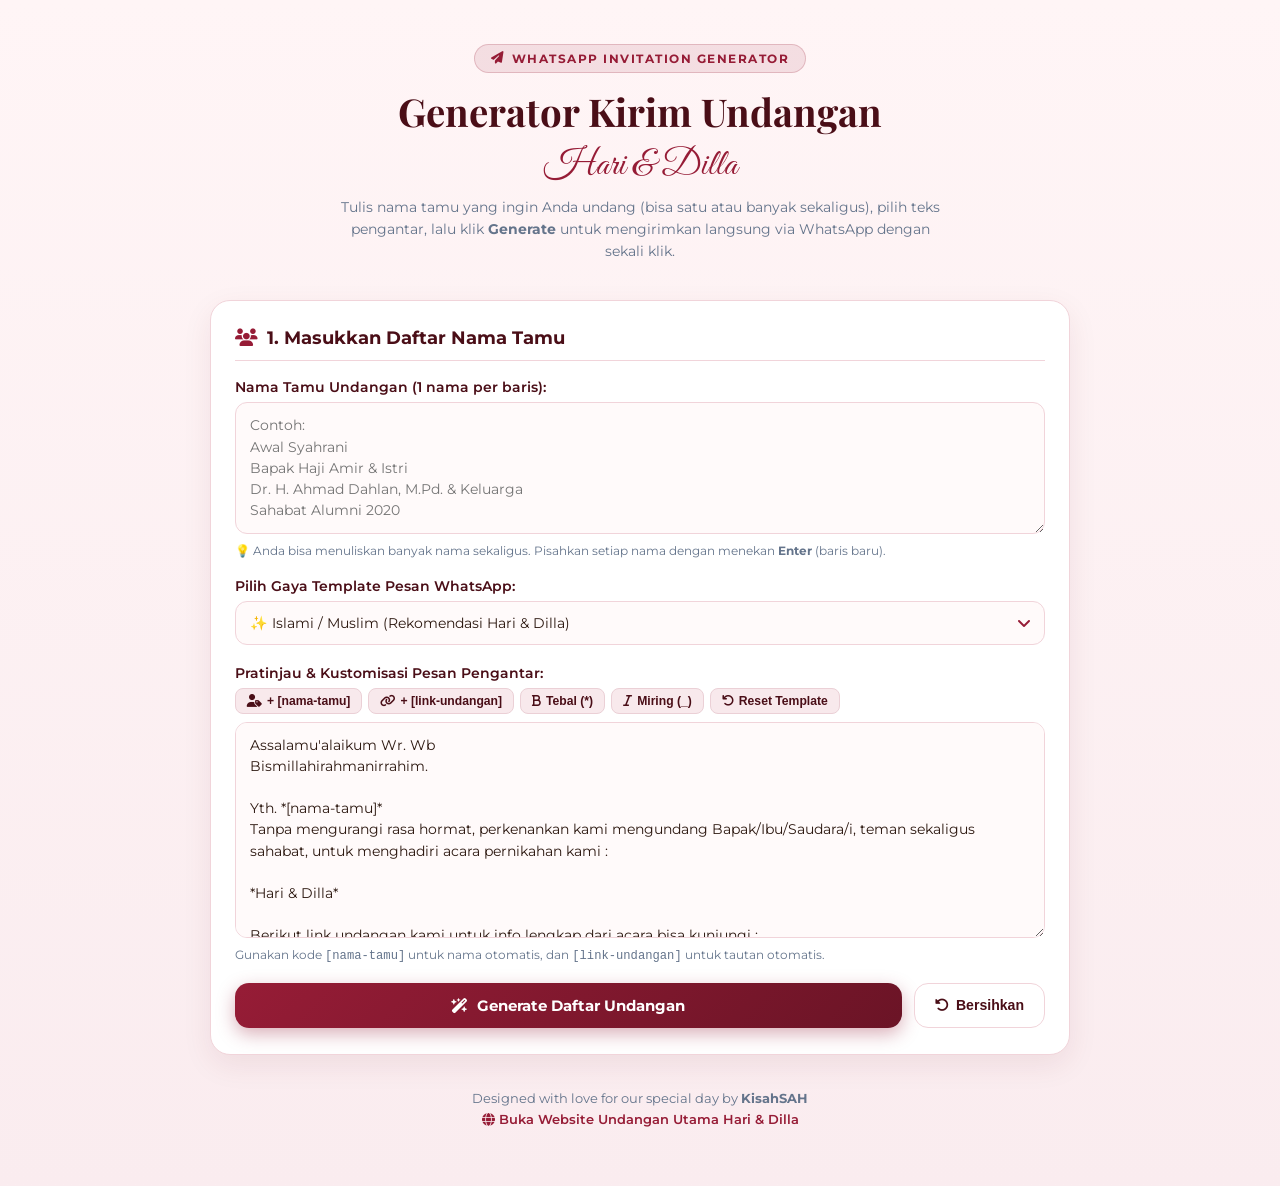
<file: kirim-undangan/index.html>
<!DOCTYPE html>
<html lang="id">

<head>
    <meta charset="UTF-8">
    <meta name="viewport" content="width=device-width, initial-scale=1.0, maximum-scale=5.0">
    <meta name="theme-color" content="#961c36">
    <title>Generator Kirim Undangan - Hari & Dilla</title>

    <!-- Open Graph Meta Tags -->
    <meta property="og:locale" content="id_ID">
    <meta property="og:type" content="article">
    <meta property="og:title" content="Kirim Undangan - Hari &amp; Dilla">
    <meta property="og:description" content="Dashboard Kirim Undangan Pernikahan Hari &amp; Dilla.">
    <meta property="og:image" content="https://wedding-hari-dilla.vercel.app/assets/images/og-preview.jpg">
    <meta property="og:image:width" content="1068">
    <meta property="og:image:height" content="1600">
    <meta property="og:image:type" content="image/jpeg">

    <!-- Google Fonts -->
    <link rel="preconnect" href="https://fonts.googleapis.com">
    <link rel="preconnect" href="https://fonts.gstatic.com" crossorigin>
    <link
        href="https://fonts.googleapis.com/css2?family=Cinzel:wght@600;700&family=Great+Vibes&family=Montserrat:wght@400;500;600;700;800&family=Playfair+Display:ital,wght@0,600;0,700;1,400&display=swap"
        rel="stylesheet">

    <!-- Font Awesome Icons -->
    <link rel="stylesheet" href="https://cdnjs.cloudflare.com/ajax/libs/font-awesome/6.5.1/css/all.min.css">

    <style>
        :root {
            --color-primary: #961c36;
            --color-primary-dark: #6b1426;
            --color-deep-maroon: #4a0e17;
            --color-gold: #d4af37;
            --color-gold-light: #f7e7ce;
            --color-bg: #fff8f8;
            --color-card-bg: #ffffff;
            --color-text-main: #2c1810;
            --color-text-muted: #64748b;
            --color-border: #f1d4da;
            --shadow-soft: 0 10px 30px rgba(107, 20, 38, 0.08);
            --shadow-hover: 0 14px 35px rgba(107, 20, 38, 0.16);
        }

        * {
            box-sizing: border-box;
            margin: 0;
            padding: 0;
            -webkit-tap-highlight-color: transparent;
        }

        body {
            font-family: 'Montserrat', sans-serif;
            background: linear-gradient(180deg, #fff5f6 0%, #faecef 100%);
            color: var(--color-text-main);
            min-height: 100vh;
            padding: 24px 16px 60px;
        }

        .container {
            max-width: 860px;
            margin: 0 auto;
        }

        /* Header Section */
        .generator-header {
            text-align: center;
            margin-bottom: 28px;
            padding: 20px 16px 10px;
        }

        .badge-pill {
            display: inline-flex;
            align-items: center;
            gap: 7px;
            background: rgba(150, 28, 54, 0.1);
            color: var(--color-primary);
            font-size: 0.78rem;
            font-weight: 700;
            letter-spacing: 1.5px;
            text-transform: uppercase;
            padding: 6px 16px;
            border-radius: 50px;
            border: 1px solid rgba(150, 28, 54, 0.2);
            margin-bottom: 12px;
        }

        .generator-title {
            font-family: 'Playfair Display', serif;
            font-size: clamp(1.8rem, 4.5vw, 2.4rem);
            color: var(--color-deep-maroon);
            margin-bottom: 6px;
        }

        .generator-subtitle {
            font-family: 'Great Vibes', cursive;
            font-size: clamp(1.8rem, 4vw, 2.3rem);
            color: var(--color-primary);
            margin-bottom: 8px;
        }

        .generator-desc {
            font-size: 0.88rem;
            color: var(--color-text-muted);
            max-width: 600px;
            margin: 0 auto;
            line-height: 1.55;
        }

        /* Card Form */
        .card {
            background: var(--color-card-bg);
            border-radius: 20px;
            padding: 26px 24px;
            box-shadow: var(--shadow-soft);
            border: 1px solid var(--color-border);
            margin-bottom: 24px;
        }

        .card-title {
            font-size: 1.12rem;
            font-weight: 700;
            color: var(--color-deep-maroon);
            display: flex;
            align-items: center;
            gap: 10px;
            margin-bottom: 18px;
            padding-bottom: 12px;
            border-bottom: 1px solid var(--color-border);
        }

        .card-title i {
            color: var(--color-primary);
        }

        .form-group {
            margin-bottom: 20px;
        }

        .form-label {
            display: block;
            font-size: 0.86rem;
            font-weight: 600;
            color: var(--color-deep-maroon);
            margin-bottom: 7px;
        }

        .form-hint {
            font-size: 0.76rem;
            color: var(--color-text-muted);
            margin-top: 5px;
        }

        .form-control {
            width: 100%;
            padding: 12px 14px;
            border: 1.5px solid var(--color-border);
            border-radius: 12px;
            font-family: 'Montserrat', sans-serif;
            font-size: 0.88rem;
            color: var(--color-text-main);
            background: #fffafa;
            transition: all 0.25s ease;
            outline: none;
        }

        .form-control:focus {
            border-color: var(--color-primary);
            background: #ffffff;
            box-shadow: 0 0 0 3px rgba(150, 28, 54, 0.12);
        }

        textarea.form-control {
            resize: vertical;
            min-height: 110px;
            line-height: 1.5;
        }

        /* Formatting Toolbar */
        .formatting-toolbar {
            display: flex;
            flex-wrap: wrap;
            gap: 6px;
            margin-bottom: 8px;
        }

        .btn-format {
            background: #f8e9ec;
            color: var(--color-deep-maroon);
            border: 1px solid #ebd0d6;
            padding: 5px 11px;
            border-radius: 8px;
            font-size: 0.76rem;
            font-weight: 600;
            cursor: pointer;
            transition: all 0.2s;
            display: inline-flex;
            align-items: center;
            gap: 5px;
        }

        .btn-format:hover {
            background: var(--color-primary);
            color: #ffffff;
            border-color: var(--color-primary);
        }

        .select-wrapper {
            position: relative;
        }

        .select-wrapper select {
            appearance: none;
            cursor: pointer;
            padding-right: 36px;
        }

        .select-wrapper::after {
            content: '\f107';
            font-family: 'Font Awesome 6 Free';
            font-weight: 900;
            position: absolute;
            right: 14px;
            top: 50%;
            transform: translateY(-50%);
            color: var(--color-primary);
            pointer-events: none;
        }

        /* Action Buttons */
        .btn-group-actions {
            display: flex;
            flex-wrap: wrap;
            gap: 12px;
            margin-top: 10px;
        }

        .btn-main {
            background: linear-gradient(135deg, var(--color-primary) 0%, var(--color-primary-dark) 100%);
            color: #ffffff;
            border: none;
            padding: 13px 26px;
            border-radius: 14px;
            font-size: 0.94rem;
            font-weight: 700;
            font-family: 'Montserrat', sans-serif;
            cursor: pointer;
            display: inline-flex;
            align-items: center;
            justify-content: center;
            gap: 9px;
            box-shadow: 0 6px 18px rgba(150, 28, 54, 0.35);
            transition: all 0.25s ease;
            flex: 1;
            min-width: 200px;
        }

        .btn-main:hover {
            transform: translateY(-2px);
            box-shadow: 0 8px 24px rgba(150, 28, 54, 0.45);
        }

        .btn-main:active {
            transform: translateY(1px);
        }

        .btn-secondary {
            background: #ffffff;
            color: var(--color-deep-maroon);
            border: 1.5px solid var(--color-border);
            padding: 13px 20px;
            border-radius: 14px;
            font-size: 0.88rem;
            font-weight: 600;
            cursor: pointer;
            display: inline-flex;
            align-items: center;
            justify-content: center;
            gap: 7px;
            transition: all 0.2s;
        }

        .btn-secondary:hover {
            background: #fff0f3;
            border-color: var(--color-primary);
        }

        /* Results Section */
        .results-header-bar {
            display: flex;
            align-items: center;
            justify-content: space-between;
            flex-wrap: wrap;
            gap: 12px;
            margin-bottom: 16px;
            padding-bottom: 12px;
            border-bottom: 1px solid var(--color-border);
        }

        .results-count {
            font-size: 0.92rem;
            font-weight: 700;
            color: var(--color-deep-maroon);
        }

        .search-box {
            position: relative;
            max-width: 240px;
            width: 100%;
        }

        .search-box input {
            width: 100%;
            padding: 8px 12px 8px 32px;
            border: 1px solid var(--color-border);
            border-radius: 10px;
            font-size: 0.8rem;
            outline: none;
            background: #fff;
        }

        .search-box i {
            position: absolute;
            left: 10px;
            top: 50%;
            transform: translateY(-50%);
            color: var(--color-text-muted);
            font-size: 0.78rem;
        }

        /* Guest Cards List */
        .guest-items-list {
            display: flex;
            flex-direction: column;
            gap: 12px;
        }

        .guest-item-card {
            background: #ffffff;
            border: 1.5px solid var(--color-border);
            border-radius: 14px;
            padding: 14px 16px;
            display: flex;
            align-items: center;
            justify-content: space-between;
            flex-wrap: wrap;
            gap: 12px;
            transition: all 0.25s ease;
        }

        .guest-item-card:hover {
            border-color: var(--color-primary);
            box-shadow: 0 4px 16px rgba(107, 20, 38, 0.08);
            transform: translateY(-1px);
        }

        .guest-item-card.is-sent {
            background: #f6fff9;
            border-color: #bbf7d0;
        }

        .guest-info {
            flex: 1;
            min-width: 220px;
        }

        .guest-name-title {
            font-size: 0.98rem;
            font-weight: 700;
            color: var(--color-deep-maroon);
            margin-bottom: 4px;
            display: flex;
            align-items: center;
            gap: 8px;
        }

        .badge-sent {
            display: inline-flex;
            align-items: center;
            gap: 4px;
            font-size: 0.68rem;
            background: #22c55e;
            color: #ffffff;
            padding: 2px 8px;
            border-radius: 10px;
            font-weight: 600;
        }

        .guest-link-preview {
            font-size: 0.76rem;
            color: var(--color-text-muted);
            word-break: break-all;
            background: #faf5f6;
            padding: 4px 8px;
            border-radius: 6px;
            display: inline-block;
            max-width: 100%;
        }

        /* Action Buttons per Guest */
        .guest-actions {
            display: flex;
            align-items: center;
            gap: 7px;
            flex-wrap: wrap;
        }

        .btn-act {
            padding: 8px 13px;
            border-radius: 10px;
            font-size: 0.8rem;
            font-weight: 600;
            text-decoration: none;
            display: inline-flex;
            align-items: center;
            gap: 6px;
            cursor: pointer;
            border: none;
            transition: all 0.2s;
        }

        .btn-act-wa {
            background: #25d366;
            color: #ffffff;
            box-shadow: 0 3px 10px rgba(37, 211, 102, 0.3);
        }

        .btn-act-wa:hover {
            background: #1ebc59;
            transform: translateY(-2px);
            color: #ffffff;
        }

        .btn-act-copy {
            background: #f1f5f9;
            color: #334155;
            border: 1px solid #cbd5e1;
        }

        .btn-act-copy:hover {
            background: #e2e8f0;
            color: #0f172a;
        }

        .btn-act-open {
            background: #fdf2f4;
            color: var(--color-primary);
            border: 1px solid var(--color-border);
        }

        .btn-act-open:hover {
            background: var(--color-primary);
            color: #ffffff;
        }

        .btn-act-del {
            background: transparent;
            color: #94a3b8;
            padding: 8px 10px;
        }

        .btn-act-del:hover {
            color: #ef4444;
            background: #fee2e2;
        }

        /* Toast Notification */
        .toast {
            position: fixed;
            bottom: 24px;
            left: 50%;
            transform: translateX(-50%) translateY(100px);
            background: #1e293b;
            color: #ffffff;
            padding: 12px 24px;
            border-radius: 30px;
            font-size: 0.88rem;
            font-weight: 600;
            box-shadow: 0 10px 30px rgba(0, 0, 0, 0.25);
            z-index: 9999;
            opacity: 0;
            transition: all 0.3s cubic-bezier(0.175, 0.885, 0.32, 1.275);
            display: flex;
            align-items: center;
            gap: 8px;
            pointer-events: none;
        }

        .toast.show {
            transform: translateX(-50%) translateY(0);
            opacity: 1;
        }

        .toast i {
            color: #22c55e;
        }

        /* Empty State */
        .empty-state {
            text-align: center;
            padding: 40px 20px;
            color: var(--color-text-muted);
        }

        .empty-state i {
            font-size: 3rem;
            color: #e2c0c7;
            margin-bottom: 12px;
        }

        .empty-state p {
            font-size: 0.9rem;
        }

        /* Footer */
        .generator-footer {
            text-align: center;
            margin-top: 36px;
            font-size: 0.8rem;
            color: var(--color-text-muted);
        }

        .generator-footer a {
            color: var(--color-primary);
            text-decoration: none;
            font-weight: 600;
        }

        @media (max-width: 600px) {
            .guest-item-card {
                flex-direction: column;
                align-items: stretch;
            }

            .guest-actions {
                justify-content: stretch;
            }

            .btn-act {
                flex: 1;
                justify-content: center;
            }

            .btn-act-del {
                flex: none;
            }
        }
    </style>
</head>

<body>

    <div class="container">

        <!-- Header -->
        <header class="generator-header">
            <div class="badge-pill">
                <i class="fa-solid fa-paper-plane"></i> WhatsApp Invitation Generator
            </div>
            <h1 class="generator-title">Generator Kirim Undangan</h1>
            <div class="generator-subtitle">Hari &amp; Dilla</div>
            <p class="generator-desc">
                Tulis nama tamu yang ingin Anda undang (bisa satu atau banyak sekaligus), pilih teks pengantar, lalu klik
                <strong>Generate</strong> untuk mengirimkan langsung via WhatsApp dengan sekali klik.
            </p>
        </header>

        <!-- Form Generator -->
        <div class="card">
            <h2 class="card-title">
                <i class="fa-solid fa-users"></i> 1. Masukkan Daftar Nama Tamu
            </h2>

            <div class="form-group">
                <label for="namaTamuInput" class="form-label">Nama Tamu Undangan (1 nama per baris):</label>
                <textarea id="namaTamuInput" class="form-control" rows="5"
                    placeholder="Contoh:&#10;Awal Syahrani&#10;Bapak Haji Amir & Istri&#10;Dr. H. Ahmad Dahlan, M.Pd. & Keluarga&#10;Sahabat Alumni 2020"></textarea>
                <div class="form-hint">
                    💡 Anda bisa menuliskan banyak nama sekaligus. Pisahkan setiap nama dengan menekan <strong>Enter</strong> (baris baru).
                </div>
            </div>

            <div class="form-group">
                <label for="teksPengantarSelect" class="form-label">Pilih Gaya Template Pesan WhatsApp:</label>
                <div class="select-wrapper">
                    <select id="teksPengantarSelect" class="form-control">
                        <option value="muslim" selected>✨ Islami / Muslim (Rekomendasi Hari &amp; Dilla)</option>
                        <option value="formal">👔 Formal / Resmi (Bahasa Baku)</option>
                        <option value="santai">🎉 Santai / Teman &amp; Sahabat</option>
                    </select>
                </div>
            </div>

            <div class="form-group">
                <label for="teksPengantarPreview" class="form-label">Pratinjau &amp; Kustomisasi Pesan Pengantar:</label>

                <!-- Formatting Toolbar -->
                <div class="formatting-toolbar">
                    <button type="button" class="btn-format" onclick="insertPlaceholder('[nama-tamu]')">
                        <i class="fa-solid fa-user-tag"></i> + [nama-tamu]
                    </button>
                    <button type="button" class="btn-format" onclick="insertPlaceholder('[link-undangan]')">
                        <i class="fa-solid fa-link"></i> + [link-undangan]
                    </button>
                    <button type="button" class="btn-format" onclick="formatSelection('*')">
                        <i class="fa-solid fa-bold"></i> Tebal (*)
                    </button>
                    <button type="button" class="btn-format" onclick="formatSelection('_')">
                        <i class="fa-solid fa-italic"></i> Miring (_)
                    </button>
                    <button type="button" class="btn-format" onclick="resetCurrentTemplate()" title="Kembalikan teks ke bawaan template">
                        <i class="fa-solid fa-arrow-rotate-left"></i> Reset Template
                    </button>
                </div>

                <textarea id="teksPengantarPreview" class="form-control" rows="9"></textarea>
                <div class="form-hint">
                    Gunakan kode <code>[nama-tamu]</code> untuk nama otomatis, dan <code>[link-undangan]</code> untuk tautan otomatis.
                </div>
            </div>

            <div class="btn-group-actions">
                <button type="button" class="btn-main" id="btnGenerate">
                    <i class="fa-solid fa-wand-magic-sparkles"></i> Generate Daftar Undangan
                </button>
                <button type="button" class="btn-secondary" id="btnReset">
                    <i class="fa-solid fa-rotate-left"></i> Bersihkan
                </button>
            </div>
        </div>

        <!-- Hasil Generator -->
        <div class="card" id="resultsCard" style="display: none;">
            <div class="results-header-bar">
                <div class="results-count">
                    <i class="fa-solid fa-list-check" style="color: var(--color-primary); margin-right: 6px;"></i>
                    Daftar Undangan Siap Kirim (<span id="totalGuestsCount">0</span> Tamu)
                </div>

                <div class="search-box">
                    <i class="fa-solid fa-magnifying-glass"></i>
                    <input type="text" id="searchGuestInput" placeholder="Cari nama tamu...">
                </div>
            </div>

            <!-- Tip WhatsApp Preview -->
            <div style="background: #fdf2f4; border: 1px solid #f9d5dc; border-left: 4px solid var(--color-primary); border-radius: 8px; padding: 12px 16px; margin-bottom: 18px; font-size: 0.84rem; color: #6b1426; line-height: 1.5;">
                <div style="font-weight: 700; margin-bottom: 4px; display: flex; align-items: center; gap: 6px;">
                    <i class="fa-solid fa-lightbulb" style="color: var(--color-gold);"></i> Tips Agar Foto Undangan Muncul di WhatsApp:
                </div>
                Saat tombol <strong>Kirim WA</strong> diklik dan aplikasi WhatsApp terbuka di ponsel, <strong>tunggu 1–2 detik</strong> sampai kartu pratinjau foto pengantin muncul di atas keyboard/pesan, lalu tekan tombol <strong>Kirim</strong>.
            </div>

            <!-- List Daftar Tamu -->
            <div class="guest-items-list" id="guestItemsList">
                <!-- Dirender secara dinamis oleh JavaScript -->
            </div>
        </div>

        <!-- Footer -->
        <footer class="generator-footer">
            <p>Designed with love for our special day by <strong>KisahSAH</strong></p>
            <p style="margin-top: 6px;">
                <a href="index.html" target="_blank"><i class="fa-solid fa-globe"></i> Buka Website Undangan Utama Hari &amp; Dilla</a>
            </p>
        </footer>

    </div>

    <!-- Toast Notification -->
    <div class="toast" id="toastBox">
        <i class="fa-solid fa-circle-check"></i>
        <span id="toastMsg">Teks berhasil disalin!</span>
    </div>

    <script>
        // ====================================================================
        // KONFIGURASI TEMPLATE PESAN WHATSAPP
        // ====================================================================
        const templates = {
            muslim: `Assalamu'alaikum Wr. Wb
Bismillahirahmanirrahim.

Yth. *[nama-tamu]*
Tanpa mengurangi rasa hormat, perkenankan kami mengundang Bapak/Ibu/Saudara/i, teman sekaligus sahabat, untuk menghadiri acara pernikahan kami :

*Hari & Dilla*

Berikut link undangan kami untuk info lengkap dari acara bisa kunjungi :
 
[link-undangan]

Merupakan suatu kebahagiaan bagi kami apabila Bapak/Ibu/Saudara/i berkenan untuk hadir dan memberikan doa restu.
Mohon maaf perihal undangan hanya di bagikan melalui pesan ini. Terima kasih banyak atas perhatiannya.

Wassalamu'alaikum Wr. Wb.
Terima Kasih.`,

            formal: `Kepada Yth.
Bapak/Ibu/Saudara/i *[nama-tamu]*

Dengan segala hormat, kami bermaksud mengundang Anda untuk menghadiri acara pernikahan kami:

*Hari & Dilla*

Untuk informasi lebih lengkap mengenai waktu dan lokasi acara, silakan kunjungi tautan undangan digital kami berikut:

[link-undangan]

Merupakan suatu kehormatan dan kebahagiaan bagi kami apabila Bapak/Ibu/Saudara/i berkenan untuk hadir dan memberikan do'a restu.

Atas perhatiannya kami ucapkan terima kasih.`,

            santai: `Halo *[nama-tamu]*! 👋

Kabar bahagia untuk kita semua! Dengan penuh rasa syukur, kami ingin mengundang kamu untuk hadir di hari pernikahan kami:

💍 *Hari & Dilla*

Detail acara, waktu, dan lokasinya bisa kamu cek langsung di link undangan ini ya:
[link-undangan]

Kehadiran dan doa restumu sangat berarti buat kami. Sampai jumpa di hari bahagia kami! ✨`
        };

        const STORAGE_KEY = 'wedding_generator_guests_v1';
        let currentGuestList = [];

        // DOM Elements
        const selectTemplate = document.getElementById('teksPengantarSelect');
        const previewTextarea = document.getElementById('teksPengantarPreview');
        const inputNamaTamu = document.getElementById('namaTamuInput');
        const btnGenerate = document.getElementById('btnGenerate');
        const btnReset = document.getElementById('btnReset');
        const resultsCard = document.getElementById('resultsCard');
        const guestItemsList = document.getElementById('guestItemsList');
        const totalGuestsCount = document.getElementById('totalGuestsCount');
        const searchGuestInput = document.getElementById('searchGuestInput');
        const toastBox = document.getElementById('toastBox');
        const toastMsg = document.getElementById('toastMsg');

        // Base URL otomatis (apakah localhost atau https://wedding-hari-dilla.vercel.app)
        function getBaseUrl() {
            // Jika ada query param ?base= bisa override
            const params = new URLSearchParams(window.location.search);
            if (params.get('base')) return params.get('base').replace(/\/+$/, '');
            
            // Default base url halaman utama
            const origin = window.location.origin;
            const pathName = window.location.pathname.replace(/\/kirim-undangan.*$/i, '');
            return (origin + pathName).replace(/\/+$/, '');
        }

        // Inisialisasi awal
        document.addEventListener('DOMContentLoaded', () => {
            // Set template awal
            previewTextarea.value = templates.muslim;

            // Load saved guests dari localStorage jika ada
            loadSavedGuests();

            // Event ganti template
            selectTemplate.addEventListener('change', () => {
                const selected = selectTemplate.value;
                if (templates[selected]) {
                    previewTextarea.value = templates[selected];
                }
            });

            // Event generate
            btnGenerate.addEventListener('click', handleGenerate);

            // Event reset
            btnReset.addEventListener('click', handleReset);

            // Event filter pencarian
            searchGuestInput.addEventListener('input', handleSearch);
        });

        // Reset template teks ke bawaan pilihan
        window.resetCurrentTemplate = function () {
            const selected = selectTemplate.value;
            if (templates[selected]) {
                previewTextarea.value = templates[selected];
                showToast('Template teks berhasil dikembalikan ke standar awal.');
            }
        };

        // Generate daftar tamu
        function handleGenerate() {
            const rawInput = inputNamaTamu.value.trim();
            if (!rawInput) {
                alert('Silakan tuliskan setidaknya 1 nama tamu pada kolom input!');
                inputNamaTamu.focus();
                return;
            }

            const lines = rawInput.split(/\r?\n/).map(l => l.trim()).filter(l => l.length > 0);
            if (lines.length === 0) return;

            const templateMsg = previewTextarea.value;
            const baseUrl = getBaseUrl();

            // Tambahkan nama baru ke daftar
            lines.forEach(rawNama => {
                // Bersihkan karakter pembungkus jika pengguna tidak sengaja mengetik kurung
                let nama = rawNama.replace(/^[\[\(\{\<]+/, '').replace(/[\]\)\}\>]+$/, '').trim();
                if (!nama) return;

                // Buat link personal dengan format ?nama=
                // Encode nama untuk URL (karakter & dan spasi didukung penuh)
                const encodedNama = encodeURIComponent(nama).replace(/%20/g, '+');
                const inviteUrl = `${baseUrl}/?nama=${encodedNama}`;

                // Ganti [nama-tamu] dan [link-undangan] secara bersih & menyeluruh
                // Mendukung variasi [nama-tamu], [nama], [[nama-tamu]], dll
                let fullMessage = templateMsg
                    .replace(/\[+ *(?:nama[-_\s]?tamu|nama) *\]+/gi, nama)
                    .replace(/\[+ *(?:link[-_\s]?undangan|link) *\]+/gi, inviteUrl);

                // Cek jika sudah ada
                const existingIndex = currentGuestList.findIndex(g => g.name.toLowerCase() === nama.toLowerCase());
                const guestObj = {
                    id: Date.now() + Math.random().toString(36).substr(2, 5),
                    name: nama,
                    url: inviteUrl,
                    message: fullMessage,
                    isSent: false
                };

                if (existingIndex >= 0) {
                    currentGuestList[existingIndex] = guestObj;
                } else {
                    currentGuestList.push(guestObj);
                }
            });

            saveAndRenderGuests();
            inputNamaTamu.value = '';
            showToast(`Berhasil men-generate ${lines.length} nama tamu!`);
        }

        // Render daftar tamu
        function renderGuests(filterQuery = '') {
            if (currentGuestList.length === 0) {
                resultsCard.style.display = 'none';
                return;
            }

            resultsCard.style.display = 'block';

            let filtered = currentGuestList;
            if (filterQuery && filterQuery.trim() !== '') {
                const q = filterQuery.toLowerCase().trim();
                filtered = currentGuestList.filter(g => g.name.toLowerCase().includes(q));
            }

            totalGuestsCount.textContent = currentGuestList.length;

            if (filtered.length === 0) {
                guestItemsList.innerHTML = `
                    <div class="empty-state">
                        <i class="fa-solid fa-user-xmark"></i>
                        <p>Tidak ada nama tamu yang cocok dengan pencarian "<strong>${escapeHtml(filterQuery)}</strong>".</p>
                    </div>
                `;
                return;
            }

            guestItemsList.innerHTML = filtered.map((guest, idx) => {
                const waShareUrl = `https://wa.me/?text=${encodeURIComponent(guest.message)}`;
                const sentBadge = guest.isSent
                    ? '<span class="badge-sent"><i class="fa-solid fa-check-double"></i> Terkirim</span>'
                    : '';

                return `
                    <div class="guest-item-card ${guest.isSent ? 'is-sent' : ''}" id="guest-${guest.id}">
                        <div class="guest-info">
                            <div class="guest-name-title">
                                <span>${escapeHtml(guest.name)}</span>
                                ${sentBadge}
                            </div>
                            <div class="guest-link-preview">
                                <i class="fa-solid fa-link"></i> ${escapeHtml(guest.url)}
                            </div>
                        </div>

                        <div class="guest-actions">
                            <a href="${waShareUrl}" target="_blank" class="btn-act btn-act-wa" 
                                onclick="markAsSent('${guest.id}')" title="Kirim via WhatsApp">
                                <i class="fa-brands fa-whatsapp"></i> Kirim WA
                            </a>

                            <button type="button" class="btn-act btn-act-copy" 
                                onclick="copyGuestMessage('${guest.id}', this)" title="Salin Pesan Lengkap">
                                <i class="fa-regular fa-copy"></i> Salin Pesan
                            </button>

                            <a href="${guest.url}" target="_blank" class="btn-act btn-act-open" title="Buka Link Undangan">
                                <i class="fa-solid fa-arrow-up-right-from-square"></i> Buka
                            </a>

                            <button type="button" class="btn-act btn-act-del" 
                                onclick="deleteGuest('${guest.id}')" title="Hapus dari daftar">
                                <i class="fa-regular fa-trash-can"></i>
                            </button>
                        </div>
                    </div>
                `;
            }).join('');
        }

        // Salin pesan tamu ke clipboard
        window.copyGuestMessage = function (id, btnEl) {
            const guest = currentGuestList.find(g => g.id === id);
            if (!guest) return;

            copyToClipboard(guest.message, () => {
                const originalHtml = btnEl.innerHTML;
                btnEl.innerHTML = '<i class="fa-solid fa-check"></i> Tersalin!';
                btnEl.style.background = '#22c55e';
                btnEl.style.color = '#ffffff';

                showToast(`Pesan untuk ${guest.name} berhasil disalin!`);

                setTimeout(() => {
                    btnEl.innerHTML = originalHtml;
                    btnEl.style.background = '';
                    btnEl.style.color = '';
                }, 2000);
            });
        };

        // Tandai sudah terkirim saat tombol WA ditekan
        window.markAsSent = function (id) {
            const guest = currentGuestList.find(g => g.id === id);
            if (guest) {
                guest.isSent = true;
                saveAndRenderGuests(false);
            }
        };

        // Hapus satu tamu
        window.deleteGuest = function (id) {
            if (confirm('Hapus tamu ini dari daftar?')) {
                currentGuestList = currentGuestList.filter(g => g.id !== id);
                saveAndRenderGuests();
                showToast('Tamu berhasil dihapus dari daftar.');
            }
        };

        // Reset semua
        function handleReset() {
            if (currentGuestList.length > 0) {
                if (confirm('Apakah Anda yakin ingin mengosongkan seluruh daftar tamu?')) {
                    currentGuestList = [];
                    saveAndRenderGuests();
                    inputNamaTamu.value = '';
                    showToast('Daftar tamu telah dibersihkan.');
                }
            } else {
                inputNamaTamu.value = '';
            }
        }

        // Filter search
        function handleSearch() {
            renderGuests(searchGuestInput.value);
        }

        // Simpan ke localStorage & render
        function saveAndRenderGuests(scrollToResults = true) {
            try {
                localStorage.setItem(STORAGE_KEY, JSON.stringify(currentGuestList));
            } catch (e) {}

            renderGuests(searchGuestInput.value);

            if (scrollToResults && resultsCard.style.display !== 'none') {
                resultsCard.scrollIntoView({ behavior: 'smooth', block: 'start' });
            }
        }

        // Muat data dari localStorage
        function loadSavedGuests() {
            try {
                const data = localStorage.getItem(STORAGE_KEY);
                if (data) {
                    currentGuestList = JSON.parse(data);
                    if (Array.isArray(currentGuestList) && currentGuestList.length > 0) {
                        renderGuests();
                    }
                }
            } catch (e) {}
        }

        // Helper Clipboard
        function copyToClipboard(text, callback) {
            if (navigator.clipboard && window.isSecureContext) {
                navigator.clipboard.writeText(text).then(callback).catch(() => fallbackCopy(text, callback));
            } else {
                fallbackCopy(text, callback);
            }
        }

        function fallbackCopy(text, callback) {
            const ta = document.createElement('textarea');
            ta.value = text;
            ta.style.position = 'fixed';
            ta.style.left = '-9999px';
            document.body.appendChild(ta);
            ta.select();
            try {
                document.execCommand('copy');
                if (callback) callback();
            } catch (e) {
                alert('Gagal menyalin otomatis, silakan salin manual.');
            }
            document.body.removeChild(ta);
        }

        // Helper Formatting Textarea
        window.insertPlaceholder = function (placeholder) {
            const textarea = previewTextarea;
            const start = textarea.selectionStart;
            const end = textarea.selectionEnd;
            const val = textarea.value;

            textarea.value = val.substring(0, start) + placeholder + val.substring(end);
            textarea.selectionStart = textarea.selectionEnd = start + placeholder.length;
            textarea.focus();
        };

        window.formatSelection = function (symbol) {
            const textarea = previewTextarea;
            const start = textarea.selectionStart;
            const end = textarea.selectionEnd;
            const val = textarea.value;
            const selected = val.substring(start, end) || 'teks';

            const formatted = `${symbol}${selected}${symbol}`;
            textarea.value = val.substring(0, start) + formatted + val.substring(end);
            textarea.selectionStart = start + symbol.length;
            textarea.selectionEnd = start + formatted.length - symbol.length;
            textarea.focus();
        };

        // Toast Helper
        let toastTimer = null;
        function showToast(msg) {
            if (!toastBox) return;
            toastMsg.textContent = msg;
            toastBox.classList.add('show');
            clearTimeout(toastTimer);
            toastTimer = setTimeout(() => {
                toastBox.classList.remove('show');
            }, 2500);
        }

        function escapeHtml(str) {
            if (!str) return '';
            return str
                .replace(/&/g, '&amp;')
                .replace(/</g, '&lt;')
                .replace(/>/g, '&gt;')
                .replace(/"/g, '&quot;')
                .replace(/'/g, '&#039;');
        }
    </script>
</body>

</html>
</file>
